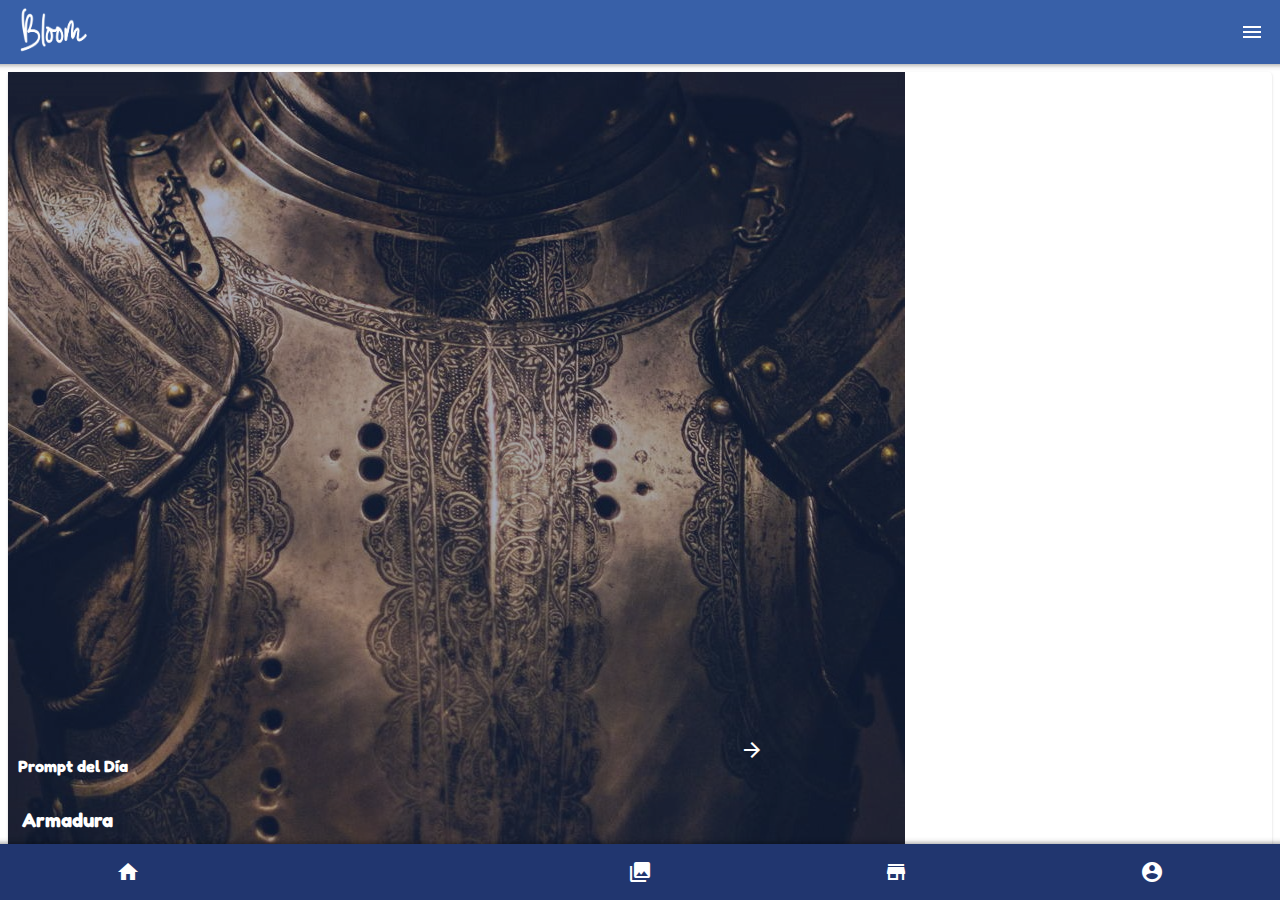
<file: index.html>
<!doctype html>
<html>
<head>
<meta charset="utf-8">
<meta name="viewport" content="width=device-width, initial-scale=1.0">
<title>Bloom App</title>
<link rel="stylesheet" href="css/framework7.bundle.min.css">
<link rel="stylesheet" href="css/style.css">
<link href="https://fonts.googleapis.com/icon?family=Material+Icons" rel="stylesheet">
	
</head>
<body>


	<div id="app">
		<div class="view view-main view-init">
        
			<section data-name="home" class="page">

			  <!-- Top Navbar -->
			  <nav class="navbar">
				<div class="navbar-bg"></div>
				<div class="navbar-inner">
				  	<div class="left"><img src="img/logo.png" class="img-fluid" width="120px" height="50px" alt=""></div>
					<div class="right">
						<a href="#" class="link"><span class="material-icons">menu</span></a>
					</div>
				</div>
			  </nav>


			  <section class="page-content">
				  
					
				  <div class="home_prompt">
				  <div class="card">
					  <a href="/prompt/" class="link">
								<div class="card-content">
									
									<div class="capa-relative">
										<img src="img/armadura.jpg" class="img-fluid" alt="">	
										<div class="overlay"></div>
										<div class="capa-texto">
											<div class="row" id="armadura">
												<div class="col-80">
													<h3>Prompt del Día</h3>
													<h4>Armadura</h4>
													<p>#hashtag</p>
												</div>
												<div class="col-20"><span class="material-icons">arrow_forward_ios</span></div>
											</div>
											
										</div>
									</div>	
									
								</div>
						  		</a>
							</div>
				  </div>
				  
				  <div class="generador">
				  		<div class="row">
							<div class="col-80"><h4>Generador de Prompts</h4></div>
							<div class="col-20"><span class="material-icons">arrow_forward_ios</span></div>			
					  	</div>
				  </div>
				  	
				  <div class="block" id="tendencia">				
					<h2 class="block-title block-title-medium">En Tendencia</h2>
						<div class="row">
						<article class="col">
							<div class="card">
								<div class="card-content">
									
									<div class="capa-relative">
										<img src="img/minion.jpg" class="img-fluid" width="170px" alt="">	
										<div class="overlay"></div>
										<div class="capa-texto">
											<div class="row">
												<div class="col-80"><h4>Desafíos</h4></div>
												<div class="col-20"><span class="material-icons">arrow_forward_ios</span></div>
											</div>
											
										</div>
									</div>	
									
								</div>
							</div>
						</article>
						<article class="col">
							<div class="card">
								<div class="card-content">
									<div class="capa-relative">
										<img src="img/referencia.jpg" class="img-fluid" width="170px" height="150px" alt="">	
										<div class="overlay"></div>
										<div class="capa-texto">
											<div class="row">
												<div class="col-80"><h4>Referencias</h4></div>
												<div class="col-20"><span class="material-icons">arrow_forward_ios</span></div>
											</div>
										</div>
									</div>
								</div>
							</div>
						</article>					
					</div>					
				</div>
				  
				  
				  
			  </section>

			</section>
			
			<nav class="toolbar toolbar-bottom tabbar tabbar-labels">
			  <div class="toolbar-inner">
				<a href="/home/" class="link">
					<i class="material-icons">home</i>
				</a>
				<a href="#" class="link">
					<i class="material-icons">emoji_events</i>
				</a>
				<a href="#" class="link">
					<i class="material-icons">collections</i>
				</a>
				<a href="/cart/" class="link">
					<i class="material-icons">storefront</i>
				</a>
				<a href="#" class="link">
					<i class="material-icons">account_circle</i>
				</a>
			  </div>
			</nav>
			
		</div>
	</div>
	
	
	
	
	<script src="js/framework7.bundle.min.js"></script>
	<script src="js/app.js"></script>
	
</body>
</html>
</file>
<file: css/style.css>
@import url('https://fonts.googleapis.com/css2?family=Fredoka:wght@300;400;500;600;700&display=swap');

:root{
	--f7-theme-color:#fff;
	--f7-navbar-bg-color:#3860A8; /*navbar*/
	--f7-navbar-text-color:#7C899F;
	--f7-bars-bg-color:#21366F;/*toolbar*/
	--f7-tabbar-link-inactive-color:#fff; /*link toolbar*/
	--f7-block-margin-vertical:20px;
	--f7-card-footer-border-color:transparent;
	--color-azul:#21366F;
}

body{
	font-family: 'Fredoka', sans-serif;
	font-size: 14px;
	color: #2d2d2d;
}

.navbar-inner .left{
	padding-left: 20px;
}
.img-fluid{
	max-width: 100%;
}

.generador{
	margin: 20px 12px;
	padding: 12px;
	background-color: var(--color-azul);
	border: 1px solid var(--color-azul);
	border-radius: 10px;
	color: #fff;
}

.capa-relative{
	position: relative;
	overflow: hidden;
}

.capa-texto{
	position: absolute;
	color: #fff;
	bottom: 0;
	width: 100%;
}

.capa-texto h4,.generador h4{
	font-size: 20px;
	font-weight: 200px;
	padding-left: 4px;
}

#armadura{
	padding-left: 10px;	
}

.overlay{
	position: absolute;
	top: 0;
	background-color: rgba(33,54,111,0.40);
	width: 100%;
	height: 100%;
}


.prompt h4{
	
}

.prompt h5{
	
}

.prompt h6{
	
	
}

.prompt p{
	color: #757575;
	text-align: center;
}

.prompt button-fill{
	text-align: center;
	background-color: #0a6dc2;
	color: #FFFFFF;
}
</file>
